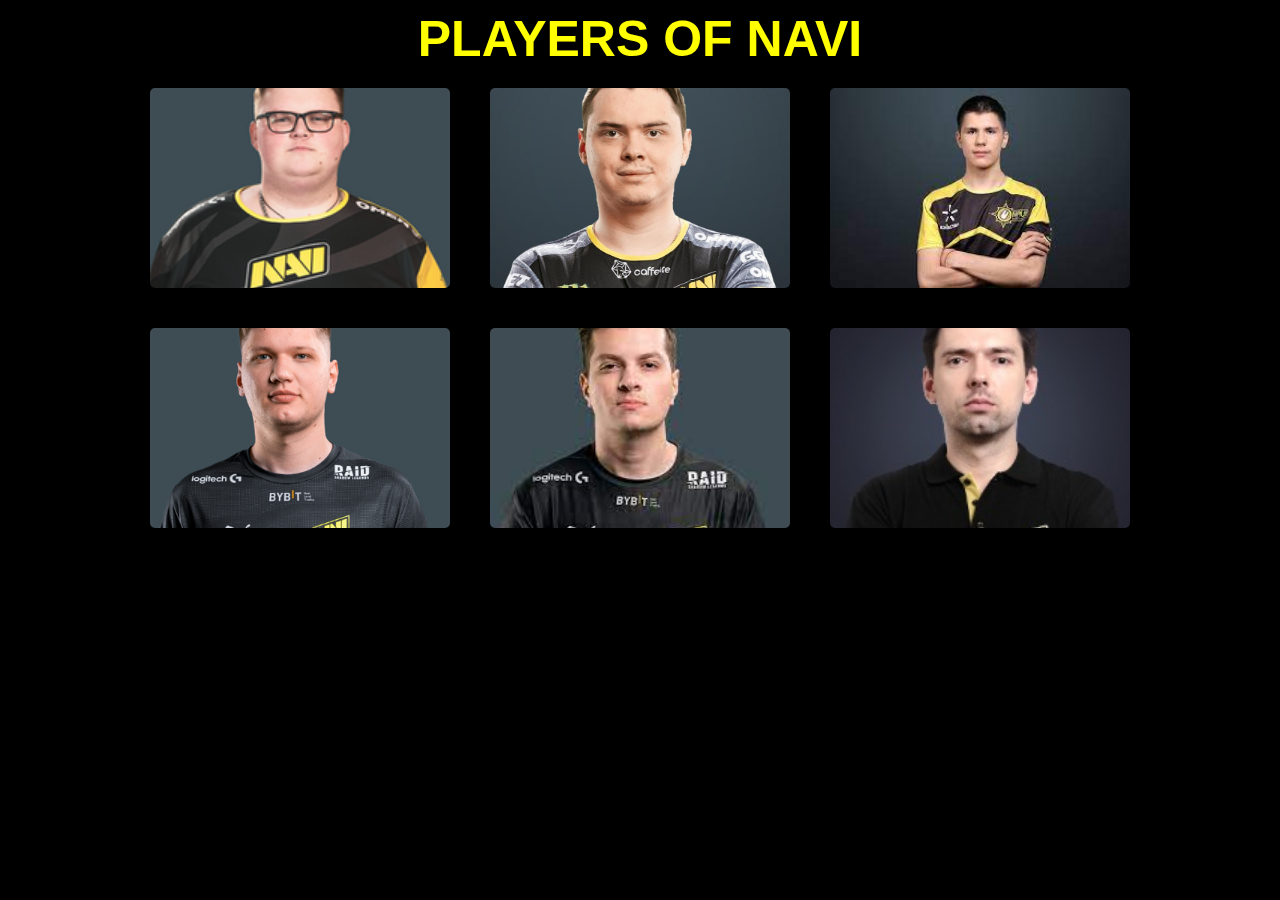
<file: players.html>
<!DOCTYPE html>
<html lang="en">
<head>
    <meta charset="UTF-8">
    <meta http-equiv="X-UA-Compatible" content="IE=edge">
    <meta name="viewport" content="width=device-width, initial-scale=1.0">

    <link rel="stylesheet" href="style.css">
    <link rel="stylesheet" href="players.css">
    <title>Navi</title>

    <style>

    </style>

</head>
<body>
    <h1>Players of NAVI</h1>
<div class="gallery">
    
    <a href="booml4.webp">
        <img src="booml4.webp" alt="" >
    </a>

    <a href="electronic-csgo.jpg">
        <img src="electronic-csgo.jpg" alt="" >
    </a>

    <a href="download.jpg">
        <img src="download.jpg" alt="" >
    </a>

    <a href="SIMPLE.webp">
        <img src="SIMPLE.webp" alt="" >
    </a>

    <a href="perfecto.jpg">
        <img src="perfecto.jpg" alt="" >
    </a>

    <a href="blade.jpg">
        <img src="blade.jpg" alt="" >
    </a>
</div>




</body>
</html>
</file>
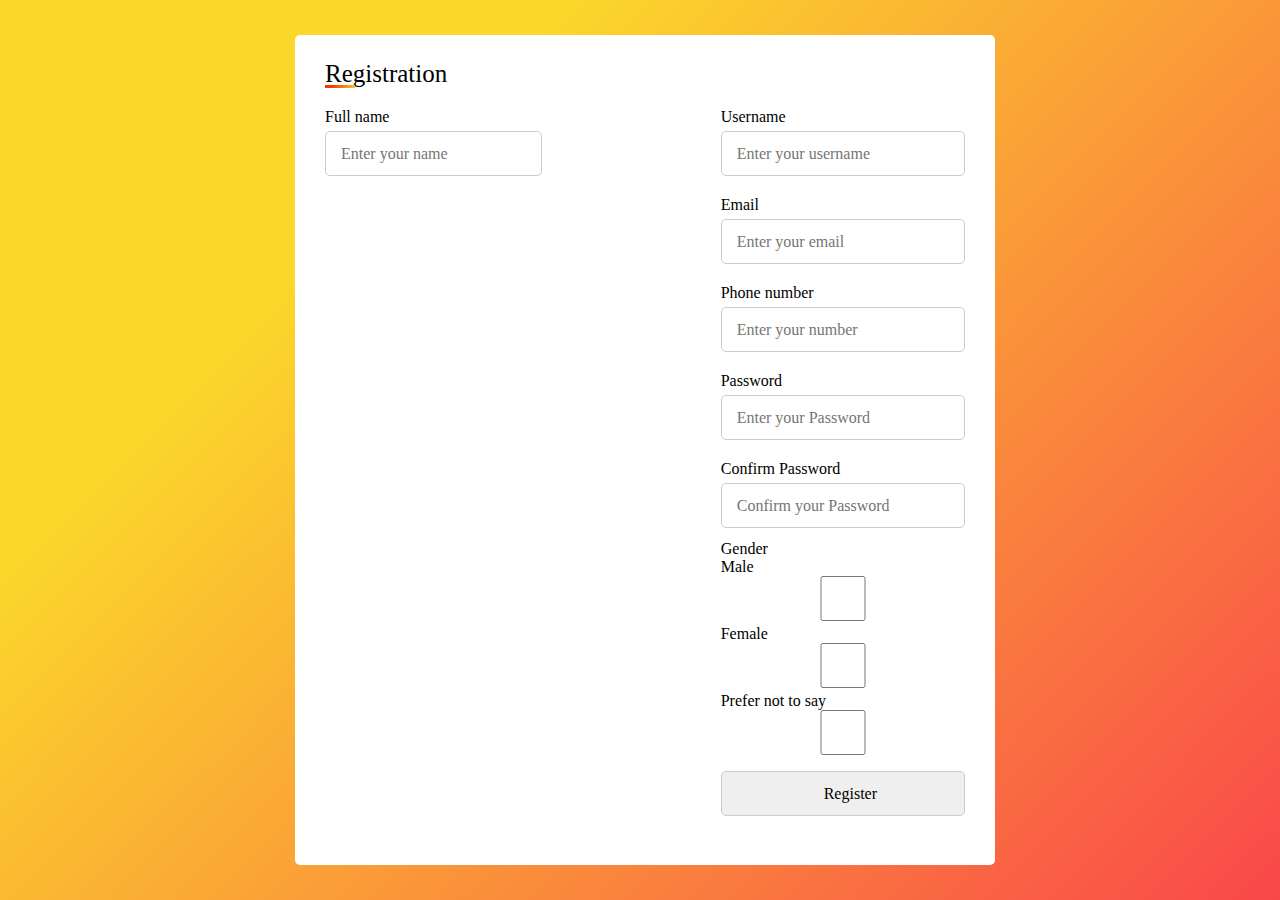
<file: sing.html>
<!DOCTYPE html>
<html lang="en">
<head>
    <meta charset="UTF-8">
    <meta http-equiv="X-UA-Compatible" content="IE=edge">
    <meta name="viewport" content="width=device-width, initial-scale=1.0">
    <title>Document</title>
    <link rel="stylesheet" href="sing.css">
</head>
<body>
    
        <div class="container">
        <div class="title">Registration</div>
        <form action="#">

        <div class="user-details">
            <div class="input-box">
                <span class="details">Full name</span>
                <input type="text" placeholder="Enter your name" required>
            </div>

            <div class="input-box">
                <span class="details">Username</span>
                <input type="text" placeholder="Enter your username" required>
            
                <div class="input-box">
                    <span class="details">Email</span>
                    <input type="text" placeholder="Enter your email" required>
                
                    <div class="input-box">
                        <span class="details">Phone number</span>
                        <input type="text" placeholder="Enter your number" required>
                        <div class="input-box">

                            <span class="details">Password</span>
                            <input type="password" placeholder="Enter your Password" required>
                            <div class="input-box">

                                <span class="details"> Confirm Password</span>
                                <input type="password" placeholder="Confirm your Password" required>
                                        
            </div>
        </div>
        <div class="gender-details">   </div>
<span class="gender-title">Gender</span>
<div class="category">
    <label for="">
        <span class="gender">Male</span>
    </label>
<input type="checkbox" name="" id="">
    <label for="">
        <span class="gender">Female </span>
        <input type="checkbox" name="" id="">
    </label>

    <label for="">
        <span class="gender">Prefer not to say</span>
        <input type="checkbox" name="" id="">
        
    </label> 
    </div>
    </div>
    <div class="button">
<input type="submit" value="Register">

    </div>
    </form>


    </div>


</body>
</html>
</file>
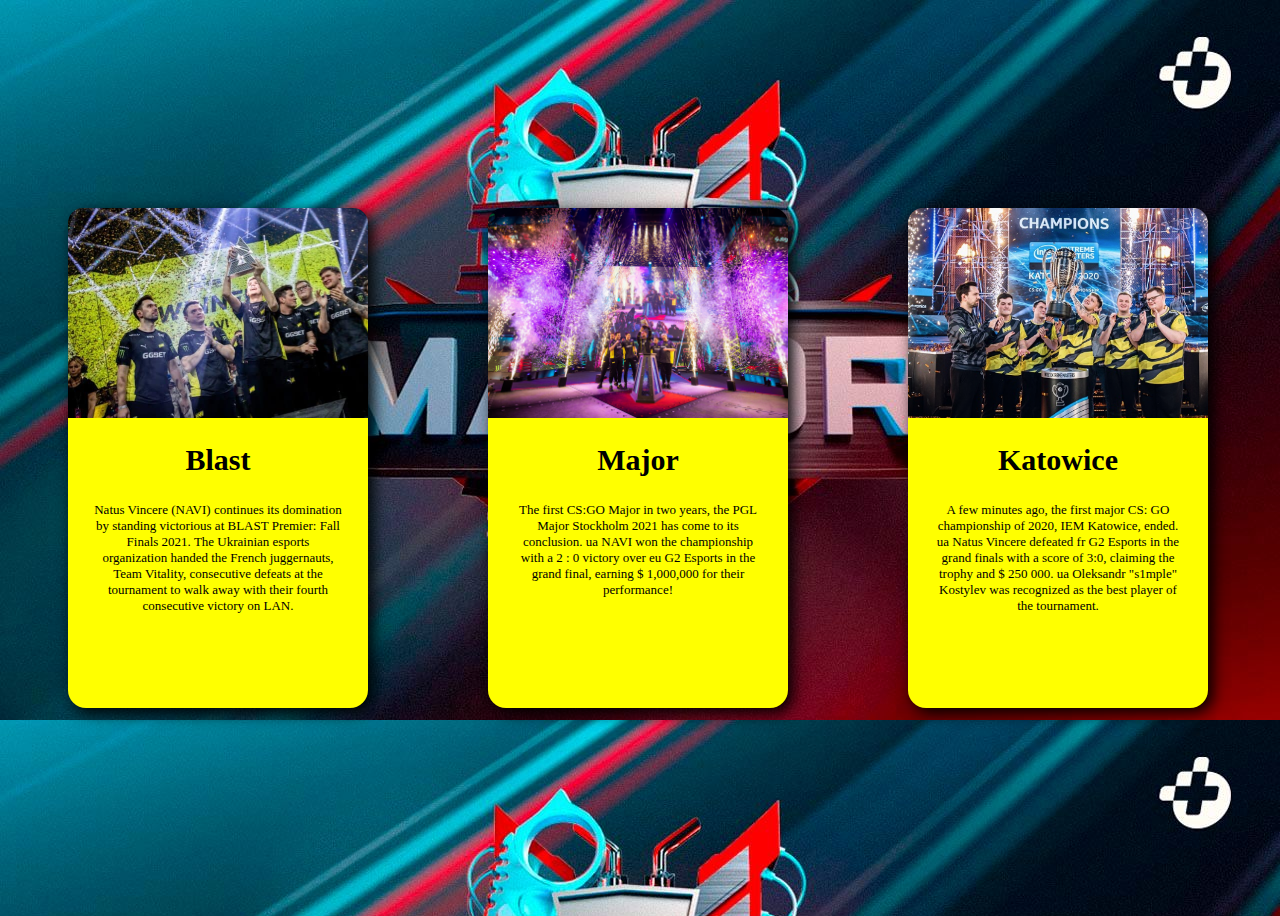
<file: wins.html>
<!DOCTYPE html>
<html lang="en">
<head>
    <meta charset="UTF-8">
    <meta http-equiv="X-UA-Compatible" content="IE=edge">
    <meta name="viewport" content="width=device-width, initial-scale=1.0">
    <title>Document</title>
    <link rel="stylesheet" href="wins.css">
</head>
<body>
    
    <section class="countainer"></section>
    <div class="card">
 
    <div class="card-image card-1 "></div>
        <div class="card-text"> 
            <h2>Blast</h2>
            <p>Natus Vincere (NAVI) continues its domination by standing victorious at BLAST Premier: Fall Finals 2021. The Ukrainian esports organization handed the French juggernauts, Team Vitality, consecutive defeats at the tournament to walk away with their fourth consecutive victory on LAN.</p>
        </div> 
           </div>
      
           <section class="countainer"></section>
    <div class="card">
        <div class="card-image"></div>
        <div class="card-text"> 
            <h2>Major</h2>
<p>The first CS:GO Major in two years, the PGL Major Stockholm 2021 has come to its conclusion. ua NAVI won the championship with a 2 : 0 victory over eu G2 Esports in the grand final, earning $ 1,000,000 for their performance!

</p>        </div> 
           </div>

           <section class="countainer"></section>
           <div class="card">
               <div class="card-image card-3"></div>
               <div class="card-text"> 
                   <h2>Katowice</h2>
                   <p>A few minutes ago, the first major CS: GO championship of 2020, IEM Katowice, ended. ua Natus Vincere defeated fr G2 Esports in the grand finals with a score of 3:0, claiming the trophy and $ 250 000. ua Oleksandr "s1mple" Kostylev was recognized as the best player of the tournament.

                </p>
               </div> 
                  </div>
                    
    
</body>
</html>
</file>
<file: style.css>
*
{
    margin: 0;
    padding: 0;
    box-sizing: border-box;
}

.Team.Navi {
    background-color: yellow;
    color: yellow;
}
.menu
{
    width: 100%;
    height: 100vh;
    background-image: url(nav.jpg);
    background-size: cover;
    background-position: center;
}
.navipedia
{
    width: 100%;
    
    display:flex; 

     justify-content: space-around;
     align-items: center;

     background-color: black;
}


.logo{
    color: yellow;
    letter-spacing: 5px;
    font-size: 20px ;
}
.navi-links{
    display: flex;
    
    justify-content: space-around;
    width: 90%;

}

.navi-links a {
    color: yellow;
    text-decoration: none;
    padding: 5px 20px ;
    border: 1px solid #fff ;

}

.navi-links a:hover {
    background-color: yellow;
    color: black;
}



.naviteam{
   width: 100px;
}


.team{

    background-color: yellow;
    
}
</file>
<file: players.css>
*{
    margin:0;
    padding: 0;
    box-sizing: border-box;
    transition: all .2s linear;
}

body{
    background: black;

}

.gallery{
    display: flex ;
    justify-content: center;
    flex-wrap: wrap;
    width: 90%;
    margin: 0 auto;
}

.gallery a{
    width: 300px;
    height: 200px;
    margin: 20px;
    border-radius: 5px;
    overflow: hidden;
    box-shadow: white;
}

.gallery a img{

    height: 100%;
    width: 100%;
    object-fit: cover;
}
.gallery a img:hover{
    transform: scale(1.3);
}

h1{
    font-size: 50px;
    margin-top: 10px;
    color:yellow;
    text-align: center;
    text-transform: uppercase;
    font-family: Arial, Helvetica, sans-serif;
}
</file>
<file: sing.css>
*{
    margin: auto;
    padding: 0;
    box-sizing: border-box;
    font-family: 'Times New Roman', Times, serif;
}

body{
    display: flex;
    height: 100vh;
justify-content: center;
align-items: center ;
padding-left: 10px;

background-color: #f9484a;
background-image: linear-gradient(315deg, #f9484a 0%, #fbd72b 74%);

}
.container{
    max-width: 700px;
    width: 100%;
    background: #fff;
    padding: 25px 30px;
    border-radius: 5px;
}

.container .title{
    font-size: 25px;
    font-weight: 500;
    position: relative;
}

.container .title::before{
    content: '';
    position: absolute;
    left: 0;
    bottom: 0;
height: 3px;
width: 30px;

background-color: #f5d020;
background-image: linear-gradient(315deg, #f5d020 0%, #f53803 74%);
}

.container form .user-details {
    display: flex;
    flex-wrap: wrap;
    justify-content: space-between;

}

form .user-details .input-box{
    width: calc(100% / 2 -20px);
    margin-bottom: 15px;
    margin: 20px 0 12px 0;
} 

.user-details .input-box .details{
   font-weight: 500; 
   margin-bottom: 5px ;
   display: block;
}

.user-details .input-box input{

    height: 45px;
    width: 100%;
    outline: none;
    border-radius: 5px;
    border: 1px solid #ccc;
    padding-left: 15px;
    font-size: 16px;
    

}
</file>
<file: wins.css>
body{
    width: 100vw;
    height: 100vh;
    display: flex;
    align-items: center;
    
    background-image: url(WEF3RG4TYHJ.jpg);
    overflow: hidden;
}
    

.card{
    display: grid;
    grid-template-columns: 300px;
    grid-template-rows: 210px 210px 80px;
    grid-template-areas:"image" "text" "stats";
     margin: 60px;
    
    
    font-family: 'Times New Roman', Times, serif;
    border-radius:  18px;
    background: yellow;
    box-shadow: 5px 5px 15px rgba(0, 0, 0, 9);
    text-align: center;
}
 .card-image{
     grid-area: image;
     background-image: url(nav.jpg);
     border-top-left-radius: 15px;
     border-top-right-radius: 15px;
     background-size: cover;
 }

 .card-text{
     grid-area: text;
     margin: 25px;
     font-size: 13px;
 }

.card-text.p{
    font-size: 15px;
    font-weight: 300
}
.card-text h2{
    margin-top: 0px;
    font-size: 30px;
}
 .card-stats{
     grid-area: stats;
 }

 .card-1{
     background-image: url(blast.jpg);
 }
 
 .card-3{
     background-image: url(gg.png);
 }
</file>
